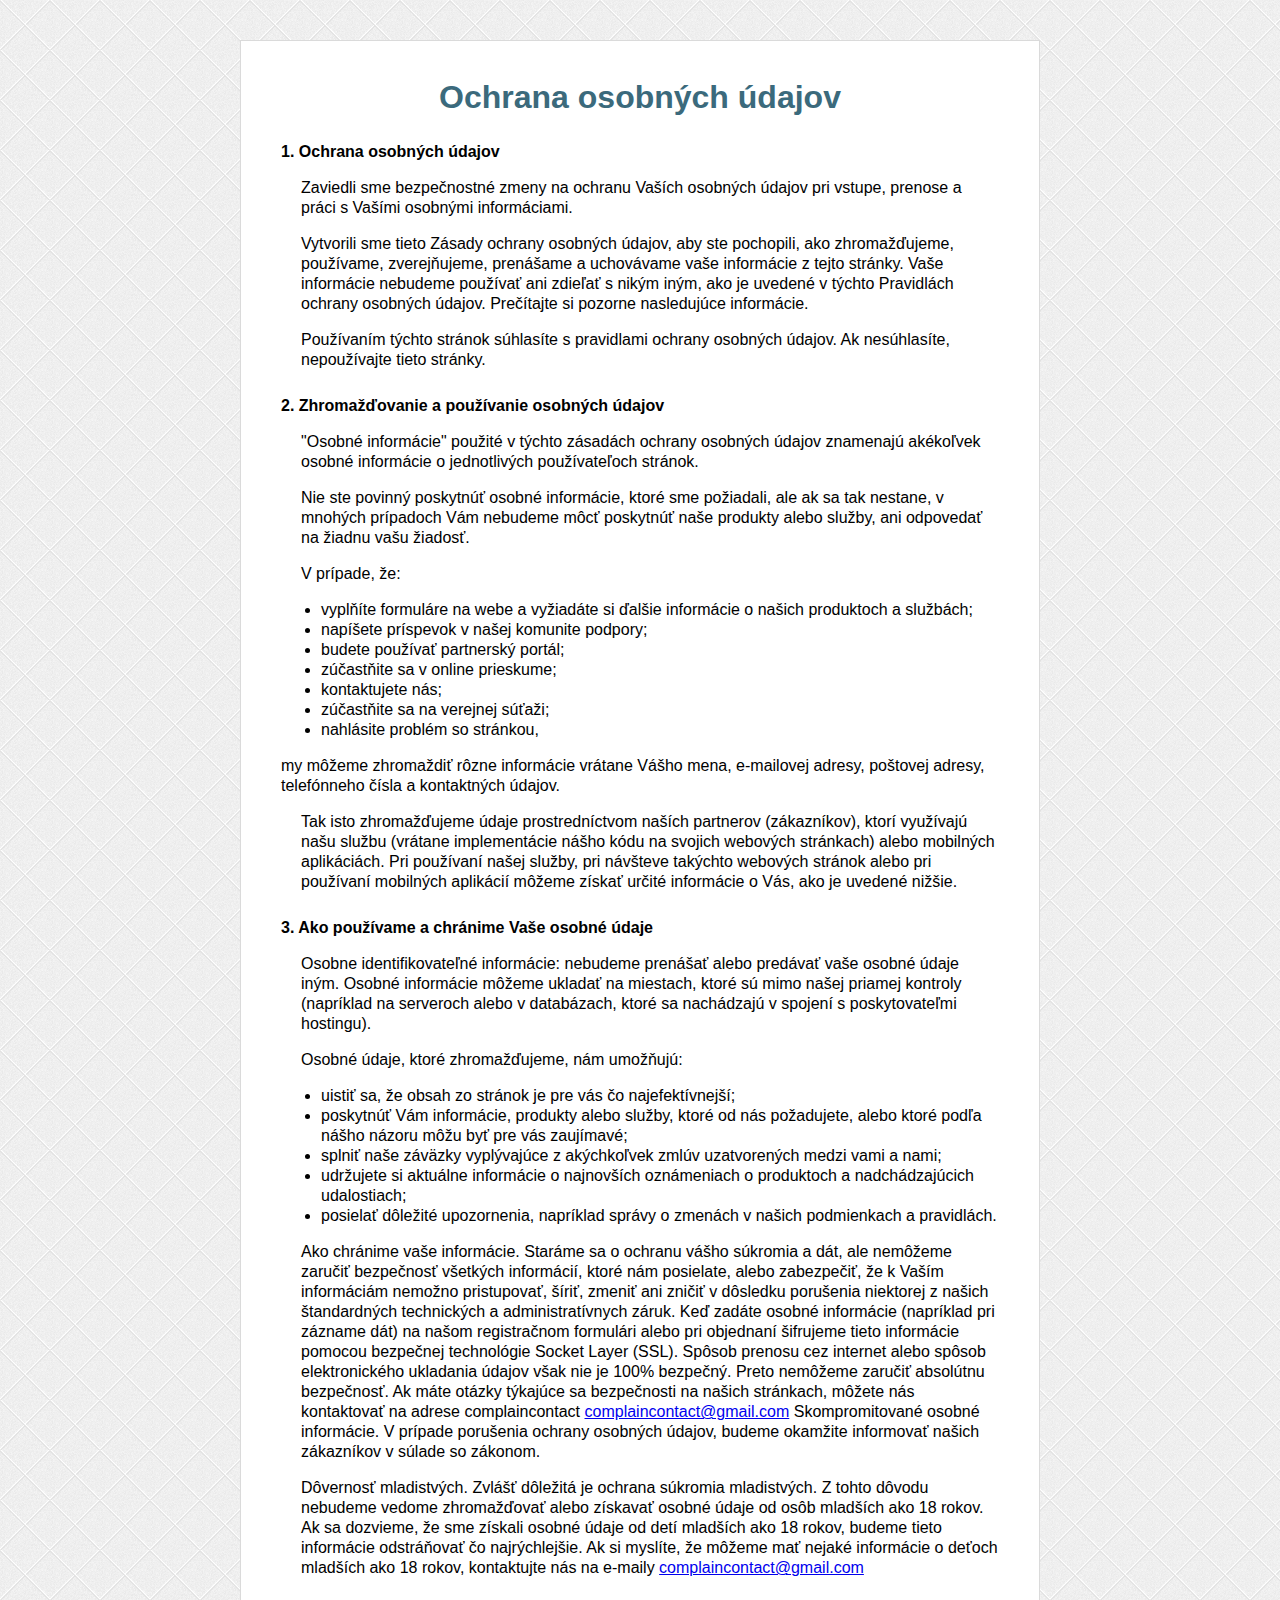
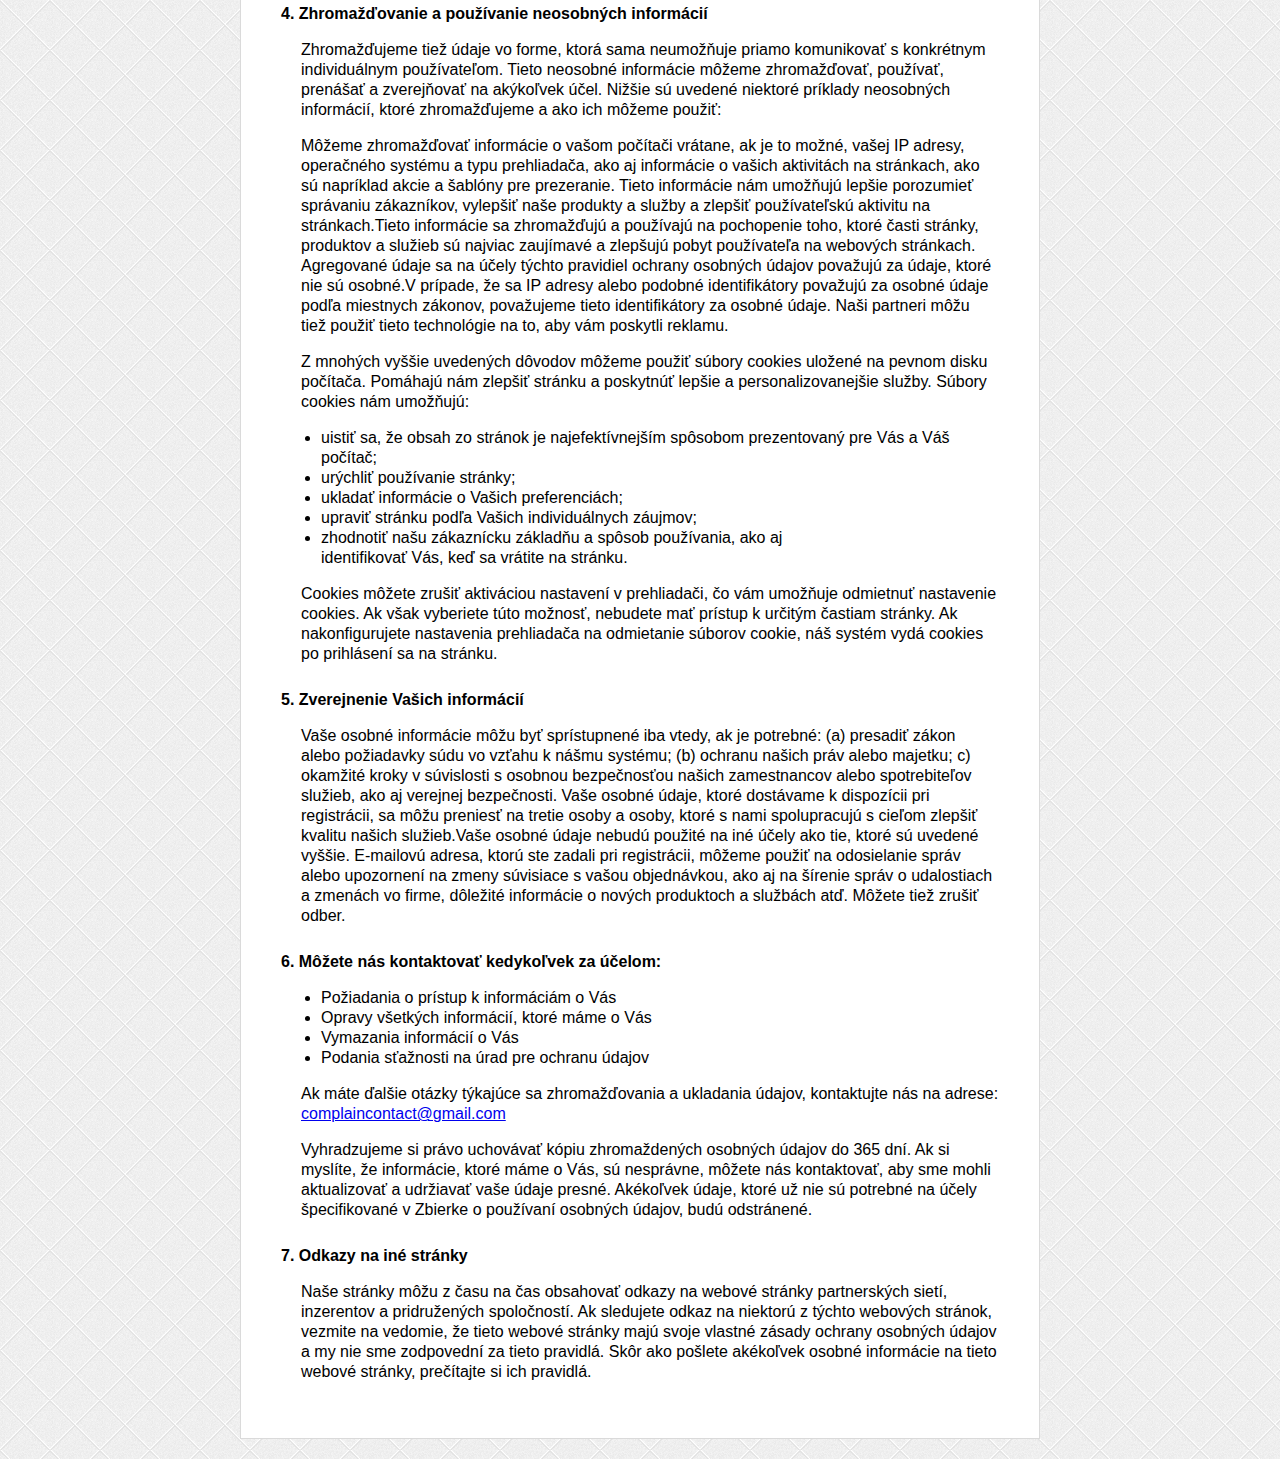
<file: 1/privacy.html>
<!DOCTYPE html>
<html lang="sk">

<head>
    <meta http-equiv="Content-Type" content="text/html; charset=UTF-8">
    <meta name="viewport" content="width=device-width, user-scalable=no, initial-scale=1.0, maximum-scale=1.0, minimum-scale=1.0">
    <title>Privacy Policy</title>
    <style>
        * {
            -webkit-box-sizing: border-box;
            box-sizing: border-box;
        }

        body,
        html {
            min-height: 100%;
            margin: 0px;
            padding: 0px;
            background: url('[data-uri]');
        }

        body {
            padding-top: 40px;
        }

        .block_more_info {
            width: 100%;
            max-width: 800px;
            margin: 0px auto 20px;
            background: #fff;
            font-family: Arial;
            padding: 20px 40px 40px 40px;
            border: 1px solid #DADADA;
            line-height: 20px;
        }

        .block_more_info h1 {
            color: #3B6A7C;
            margin-bottom: 30px;
            line-height: 30px;
            text-align: center;
        }

        .s1 {
            font-style: italic;
            text-align: center;
            margin: 40px 0 0 0;
            font-weight: bold;
        }

        h2 {
            font-size: 16px;
            margin-top: 26px;
        }

        h3 {
            text-align: center;
            font-style: italic;
        }
        p {
            padding-left: 20px;
        }
        @media screen and (max-width: 500px){
            .block_more_info{
                padding: 20px 15px 40px 15px;
            }
            .block_more_info h1 {
                font-size:  20px;
                margin-bottom: 10px;
                line-height: 1.2
            }
            p{
                padding-left: 0
            }
            h2 {
                margin-top: 15px;
            }
            a{
                font-size:  18px;
            }
        }
    </style>
</head>

<body>
<div class="block_more_info">
    <h1>Ochrana osobných údajov</h1>
    <h2>1. Ochrana osobných údajov</h2>
    <p>
        Zaviedli sme bezpečnostné zmeny na ochranu Vaších osobných údajov pri vstupe, prenose a práci s Vašími osobnými informáciami.
    </p>
    <p>
       Vytvorili sme tieto Zásady ochrany osobných údajov, aby ste pochopili, ako zhromažďujeme, používame, zverejňujeme, prenášame a uchovávame vaše informácie z tejto stránky. Vaše informácie nebudeme používať ani zdieľať s nikým iným, ako je uvedené v týchto Pravidlách ochrany osobných údajov. Prečítajte si pozorne nasledujúce informácie.
    </p>
    <p>
       Používaním týchto stránok súhlasíte s pravidlami ochrany osobných údajov. Ak nesúhlasíte, nepoužívajte tieto stránky.
    </p>
    <h2>2. Zhromažďovanie a používanie osobných údajov</h2>
    <p>
         "Osobné informácie" použité v týchto zásadách ochrany osobných údajov znamenajú akékoľvek osobné informácie o jednotlivých používateľoch stránok.
    </p>
    <p>
       Nie ste povinný poskytnúť osobné informácie, ktoré sme požiadali, ale ak sa tak nestane, v mnohých prípadoch Vám nebudeme môcť poskytnúť naše produkty alebo služby, ani odpovedať na žiadnu vašu žiadosť.
    </p>
    <p>
       V prípade, že:
    <ul>
        <li>vyplňíte formuláre na webe a vyžiadáte si ďalšie informácie o našich  produktoch a službách;</li>
        <li>napíšete príspevok v našej komunite podpory;</li>
        <li>budete používať partnerský portál;</li>
        <li>zúčastňite sa v online prieskume;</li>
        <li>kontaktujete nás;</li>
        <li>zúčastňite sa na verejnej súťaži;</li>
        <li>nahlásite problém so stránkou,</li>
    </ul>
    my môžeme zhromaždiť rôzne informácie vrátane Vášho mena, e-mailovej adresy, poštovej adresy, telefónneho čísla a kontaktných údajov.
    </p>
    <p>
       Tak isto zhromažďujeme údaje prostredníctvom naších partnerov (zákazníkov), ktorí využívajú našu službu (vrátane implementácie nášho kódu na svojich webových stránkach) alebo mobilných aplikáciách. Pri používaní našej služby, pri návšteve takýchto webových stránok alebo pri používaní mobilných aplikácií môžeme získať určité informácie o Vás, ako je uvedené nižšie.
    </p>
    <h2>3. Ako používame a chránime Vaše osobné údaje</h2>
    <p>
       Osobne identifikovateľné informácie: nebudeme prenášať alebo predávať vaše osobné údaje iným. Osobné informácie môžeme ukladať na miestach, ktoré sú mimo našej priamej kontroly (napríklad na serveroch alebo v databázach, ktoré sa nachádzajú v spojení s poskytovateľmi hostingu).
    </p>
    <p>
        Osobné údaje, ktoré zhromažďujeme, nám umožňujú:
        <ul>
            <li>uistiť sa, že obsah zo stránok je pre vás čo najefektívnejší;</li>
            <li>poskytnúť Vám informácie, produkty alebo služby, ktoré od nás požadujete, alebo ktoré podľa nášho názoru môžu byť pre vás zaujímavé;</li>
            <li>splniť naše záväzky vyplývajúce z akýchkoľvek zmlúv uzatvorených medzi vami a nami;</li>
            <li>udržujete si aktuálne informácie o najnovších oznámeniach o produktoch a nadchádzajúcich udalostiach;</li>
            <li>posielať dôležité upozornenia, napríklad správy o zmenách v našich podmienkach a pravidlách.</li>
        </ul>
    </p>
    <p>
       Ako chránime vaše informácie.  Staráme sa o ochranu vášho súkromia a dát, ale nemôžeme zaručiť bezpečnosť všetkých informácií, ktoré nám posielate, alebo  zabezpečiť, že k Vaším informáciám nemožno pristupovať, šíriť, zmeniť ani zničiť v dôsledku porušenia niektorej z našich štandardných technických a administratívnych záruk. Keď zadáte osobné informácie (napríklad pri zázname dát) na našom registračnom formulári alebo pri objednaní  šifrujeme tieto informácie pomocou bezpečnej technológie Socket Layer (SSL). Spôsob prenosu cez internet alebo spôsob elektronického ukladania údajov však nie je 100% bezpečný. Preto nemôžeme zaručiť absolútnu bezpečnosť. Ak máte otázky týkajúce sa bezpečnosti na našich stránkach, môžete nás kontaktovať na adrese complaincontact <a href="mailto:complaincontact@gmail.com">complaincontact@gmail.com</a> Skompromitované osobné informácie. V prípade porušenia ochrany osobných údajov, budeme okamžite informovať našich zákazníkov v súlade so zákonom.
    </p>
    <p>
        Dôvernosť mladistvých. Zvlášť dôležitá je ochrana súkromia mladistvých. Z tohto dôvodu nebudeme vedome zhromažďovať alebo získavať osobné údaje od osôb mladších ako 18 rokov. Ak sa dozvieme, že sme získali osobné údaje od detí mladších ako 18 rokov, budeme tieto informácie odstráňovať čo najrýchlejšie. Ak si myslíte, že môžeme mať nejaké informácie o deťoch mladších ako 18 rokov, kontaktujte nás na e-maily <a href="mailto:complaincontact@gmail.com">complaincontact@gmail.com</a>
    </p>
    <h2>4. Zhromažďovanie a používanie neosobných informácií</h2>
    <p>
      Zhromažďujeme tiež údaje vo forme, ktorá sama neumožňuje priamo komunikovať s konkrétnym individuálnym používateľom. Tieto neosobné informácie môžeme zhromažďovať, používať, prenášať a zverejňovať na akýkoľvek účel. Nižšie sú uvedené niektoré príklady neosobných informácií, ktoré zhromažďujeme a ako ich môžeme použiť:
    </p>
    <p>
Môžeme zhromažďovať informácie o vašom počítači vrátane, ak je to možné, vašej IP adresy, operačného systému a typu prehliadača, ako aj informácie o vašich aktivitách na stránkach, ako sú napríklad akcie a šablóny pre prezeranie. Tieto informácie nám umožňujú lepšie porozumieť správaniu zákazníkov, vylepšiť naše produkty a služby a zlepšiť používateľskú aktivitu na stránkach.Tieto informácie sa zhromažďujú a používajú na pochopenie toho, ktoré časti stránky, produktov a služieb sú najviac zaujímavé a zlepšujú pobyt používateľa na webových stránkach. Agregované údaje sa na účely týchto pravidiel ochrany osobných údajov považujú za údaje, ktoré nie sú osobné.V prípade, že sa IP adresy alebo podobné identifikátory považujú za osobné údaje podľa miestnych zákonov, považujeme tieto identifikátory za osobné údaje. Naši partneri môžu tiež použiť tieto technológie na to, aby vám poskytli reklamu.

    </p>
    <p>Z mnohých vyššie uvedených dôvodov môžeme použiť súbory cookies uložené na pevnom disku počítača. Pomáhajú nám zlepšiť stránku a poskytnúť lepšie a personalizovanejšie služby. Súbory cookies nám umožňujú:
        <ul>
            <li>uistiť sa, že obsah zo stránok je najefektívnejším spôsobom prezentovaný pre Vás a Váš počítač;</li>
            <li>urýchliť používanie stránky;</li>
            <li>ukladať informácie o Vašich preferenciách;</li>
            <li>upraviť stránku podľa Vašich individuálnych záujmov;</li>
            <li>zhodnotiť našu zákaznícku základňu a spôsob používania, ako aj<br>
            identifikovať Vás, keď sa vrátite na stránku.</li>
        </ul>
</p>
    <p>Cookies môžete zrušiť aktiváciou nastavení v prehliadači, čo vám umožňuje odmietnuť nastavenie cookies. Ak však vyberiete túto možnosť, nebudete mať prístup k určitým častiam stránky. Ak nakonfigurujete nastavenia prehliadača na odmietanie súborov cookie, náš systém vydá cookies po prihlásení sa na stránku.</p>
    <h2>5. Zverejnenie Vašich informácií</h2>
    <p>Vaše osobné informácie môžu byť sprístupnené iba vtedy, ak je potrebné: (a) presadiť zákon alebo požiadavky súdu vo vzťahu k nášmu systému; (b) ochranu našich práv alebo majetku; c) okamžité kroky v súvislosti s osobnou bezpečnosťou našich zamestnancov alebo spotrebiteľov služieb, ako aj verejnej bezpečnosti. Vaše osobné údaje, ktoré dostávame k dispozícii pri registrácii, sa môžu preniesť na tretie osoby a osoby, ktoré s nami spolupracujú s cieľom zlepšiť kvalitu našich služieb.Vaše osobné údaje nebudú použité na iné účely ako tie, ktoré sú uvedené vyššie. E-mailovú adresa, ktorú ste zadali pri registrácii, môžeme použiť na odosielanie správ alebo upozornení na zmeny súvisiace s vašou objednávkou, ako aj na šírenie správ o udalostiach a zmenách vo firme, dôležité informácie o nových produktoch a službách atď. Môžete tiež zrušiť odber.
</p>
    <h2>6. Môžete nás kontaktovať kedykoľvek za účelom: </h2>
    <p>
        
        <ul>
            <li>Požiadania o prístup k informáciám o Vás</li>
            <li>Opravy všetkých informácií, ktoré máme o Vás</li>
            <li>Vymazania informácií o Vás</li>
            <li>Podania sťažnosti na úrad pre ochranu údajov</li>
        </ul>
    </p>
    <p>
       Ak máte ďalšie otázky týkajúce sa zhromažďovania a ukladania údajov, kontaktujte nás na adrese:
        <a href="mailto:complaincontact@gmail.com">complaincontact@gmail.com</a>
    </p>
    <p>
        Vyhradzujeme si právo uchovávať kópiu zhromaždených osobných údajov do 365 dní. Ak si myslíte, že informácie, ktoré máme o Vás, sú nesprávne, môžete nás kontaktovať, aby sme mohli aktualizovať a udržiavať vaše údaje presné. Akékoľvek údaje, ktoré už nie sú potrebné na účely špecifikované v Zbierke o používaní osobných údajov, budú odstránené.
    </p>    
    <h2>7. Odkazy na iné stránky</h2>
    <p>
       Naše stránky môžu z času na čas obsahovať odkazy na webové stránky partnerských sietí, inzerentov a pridružených spoločností. Ak sledujete odkaz na niektorú z týchto webových stránok, vezmite na vedomie, že tieto webové stránky majú svoje vlastné zásady ochrany osobných údajov a my nie sme zodpovední za tieto pravidlá. Skôr ako pošlete akékoľvek osobné informácie na tieto webové stránky, prečítajte si ich pravidlá.


    </p>
</div>
</body>

</html>
</file>
